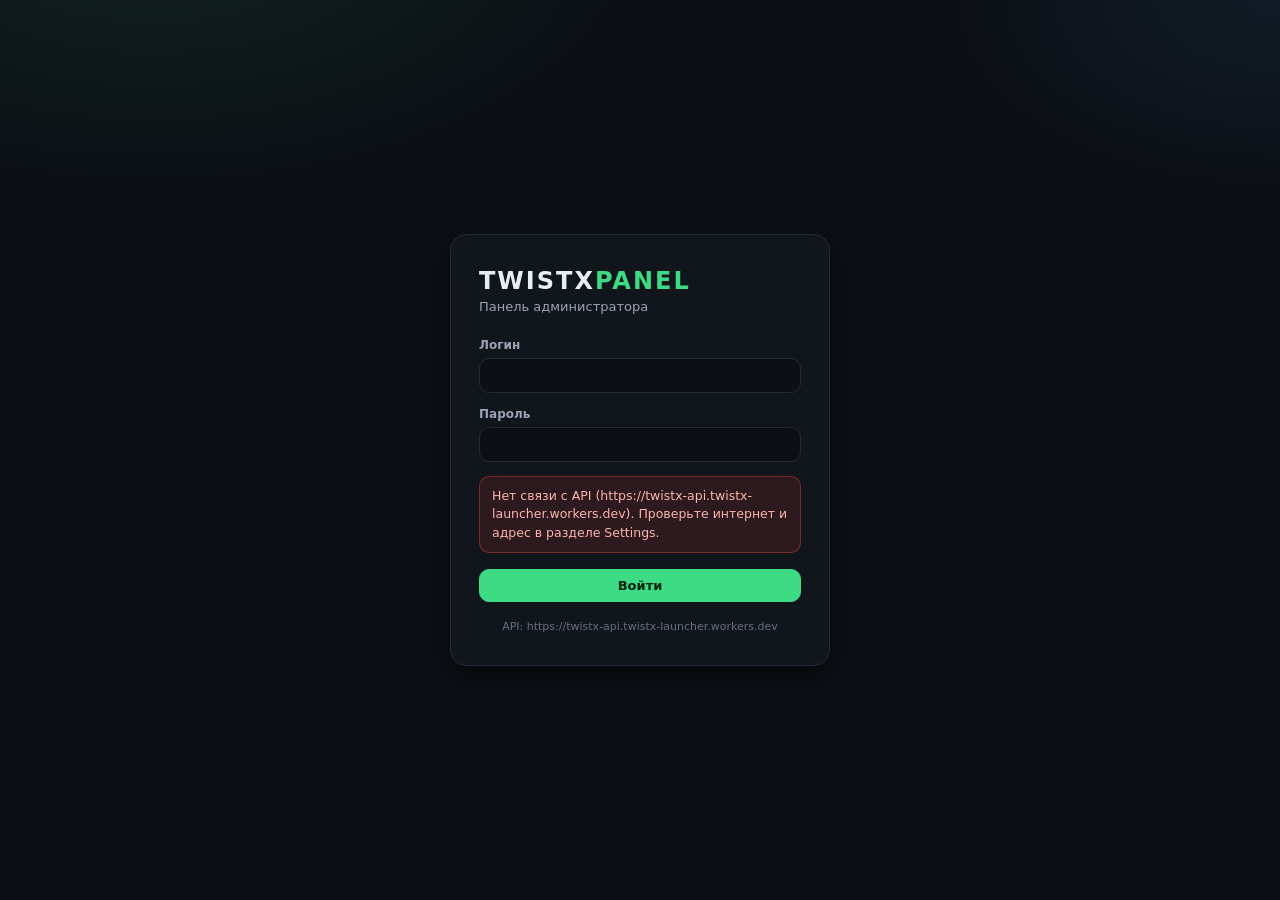
<file: panel/index.html>
<!DOCTYPE html>
<html lang="ru">
<head>
    <meta charset="UTF-8">
    <meta name="viewport" content="width=device-width, initial-scale=1.0">
    <meta name="robots" content="noindex, nofollow">
    <title>TwistX Panel</title>
    <link rel="icon" href="data:image/svg+xml,<svg xmlns='http://www.w3.org/2000/svg' viewBox='0 0 32 32'><text y='26' font-size='26'>🐸</text></svg>">
    <link rel="stylesheet" href="css/panel.css">
</head>
<body>
    <!-- ================= LOGIN ================= -->
    <div id="loginScreen" class="login-screen" hidden>
        <form id="loginForm" class="login-card" autocomplete="on">
            <h1 class="login-title">TWISTX<span>PANEL</span></h1>
            <p class="login-subtitle">Панель администратора</p>

            <label class="field">
                <span>Логин</span>
                <input type="text" id="loginUsername" name="username" autocomplete="username" required>
            </label>

            <label class="field">
                <span>Пароль</span>
                <input type="password" id="loginPassword" name="password" autocomplete="current-password" required>
            </label>

            <div id="loginError" class="login-error" hidden></div>
            <!-- Состояние связи с API: сюда попадают проблемы с адресом и сетью. -->
            <div id="apiNotice" class="login-notice" hidden></div>

            <button type="submit" class="btn btn-primary btn-block" id="loginSubmit">Войти</button>

            <p class="login-hint" id="loginApiHint"></p>
        </form>
    </div>

    <!-- ================= APP ================= -->
    <div id="appScreen" class="app" hidden>
        <aside class="sidebar">
            <div class="brand">
                <span class="brand-frog">🐸</span>
                <span class="brand-text">TWISTX<small>PANEL</small></span>
            </div>

            <nav class="nav" id="nav">
                <a href="#/dashboard" class="nav-item" data-view="dashboard"><i class="ico">▦</i>Dashboard</a>
                <a href="#/users" class="nav-item" data-view="users"><i class="ico">☺</i>Пользователи</a>
                <a href="#/servers" class="nav-item" data-view="servers"><i class="ico">▤</i>Servers</a>
                <a href="#/builds" class="nav-item" data-view="builds"><i class="ico">◈</i>Builds</a>
                <a href="#/files" class="nav-item" data-view="files"><i class="ico">▥</i>Files</a>
                <a href="#/mods" class="nav-item" data-view="mods"><i class="ico">✦</i>Mods</a>
                <a href="#/news" class="nav-item" data-view="news"><i class="ico">✉</i>News</a>
                <a href="#/settings" class="nav-item" data-view="settings"><i class="ico">⚙</i>Settings</a>
            </nav>

            <div class="sidebar-footer">
                <div class="whoami" id="whoami"></div>
                <button class="btn btn-ghost btn-block" id="logoutBtn">Выйти</button>
            </div>
        </aside>

        <main class="main">
            <header class="topbar">
                <h2 id="pageTitle">Dashboard</h2>
                <div class="topbar-actions" id="topbarActions"></div>
            </header>
            <section class="content" id="content"></section>
        </main>
    </div>

    <div id="toasts" class="toasts"></div>
    <div id="modalRoot"></div>

    <script src="js/config.js"></script>
    <script src="js/api.js"></script>
    <script src="js/ui.js"></script>
    <script src="js/state.js"></script>
    <script src="js/picker.js"></script>
    <script src="js/views/dashboard.js"></script>
    <script src="js/views/users.js"></script>
    <script src="js/views/servers.js"></script>
    <script src="js/views/builds.js"></script>
    <script src="js/views/files.js"></script>
    <script src="js/views/mods.js"></script>
    <script src="js/views/news.js"></script>
    <script src="js/views/settings.js"></script>
    <script src="js/app.js"></script>
</body>
</html>
</file>
<file: panel/css/panel.css>
/* TwistX Admin Panel — самостоятельная тема, без внешних зависимостей.
   Семантические цвета совпадают с лаунчером (web/css/globals.css). */

:root {
    --bradius: 10px;
    --success: #29ae6b;
    --error: #f04438;
    --warning: #fdb022;
    --info: #53b1fd;

    --accent: #3ddc84;
    --accent-dim: #2aa864;

    --bg: #0c0f14;
    --bg-2: #11151c;
    --bg-3: #161b24;
    --bg-hover: #1d232e;
    --border: #232a36;
    --border-soft: #1b212b;

    --text: #e8edf5;
    --text-dim: #9aa4b4;
    --text-faint: #66707f;

    --shadow: 0 10px 30px rgba(0, 0, 0, 0.45);
}

* { box-sizing: border-box; }

html, body {
    margin: 0;
    padding: 0;
    height: 100%;
    background: var(--bg);
    color: var(--text);
    font-family: Manrope, "Segoe UI", system-ui, -apple-system, sans-serif;
    font-size: 14px;
}

body::before {
    content: "";
    position: fixed;
    inset: 0;
    background:
        radial-gradient(900px 500px at 12% -10%, rgba(61, 220, 132, 0.10), transparent 60%),
        radial-gradient(700px 400px at 100% 0%, rgba(83, 177, 253, 0.08), transparent 55%);
    pointer-events: none;
    z-index: 0;
}

[hidden] { display: none !important; }

/* ==================== LOGIN ==================== */
.login-screen {
    position: relative;
    z-index: 1;
    min-height: 100vh;
    display: grid;
    place-items: center;
    padding: 24px;
}

.login-card {
    width: 100%;
    max-width: 380px;
    background: var(--bg-2);
    border: 1px solid var(--border);
    border-radius: 16px;
    padding: 32px 28px;
    box-shadow: var(--shadow);
}

.login-title {
    margin: 0 0 4px;
    font-size: 24px;
    letter-spacing: 2px;
    font-weight: 800;
}

.login-title span { color: var(--accent); }

.login-subtitle {
    margin: 0 0 24px;
    color: var(--text-dim);
    font-size: 13px;
}

.login-error {
    background: rgba(240, 68, 56, 0.12);
    border: 1px solid rgba(240, 68, 56, 0.4);
    color: #ffb4ae;
    padding: 10px 12px;
    border-radius: var(--bradius);
    font-size: 13px;
    margin-bottom: 16px;
}

/*
 * Сообщение о связи с API на экране входа: показываем, если сохранённый адрес
 * API не отвечает и панель переключилась на адрес по умолчанию либо не нашла
 * рабочий адрес вовсе.
 */
.login-notice {
    padding: 10px 12px;
    border-radius: var(--bradius);
    font-size: 12.5px;
    line-height: 1.45;
    margin-bottom: 16px;
    background: rgba(250, 176, 5, 0.12);
    border: 1px solid rgba(250, 176, 5, 0.38);
    color: #ffd977;
}

.login-notice.is-error {
    background: rgba(240, 68, 56, 0.12);
    border-color: rgba(240, 68, 56, 0.4);
    color: #ffb4ae;
}

.login-hint {
    margin: 18px 0 0;
    font-size: 11px;
    color: var(--text-faint);
    text-align: center;
    word-break: break-all;
}

/* ==================== LAYOUT ==================== */
.app {
    position: relative;
    z-index: 1;
    display: grid;
    grid-template-columns: 232px 1fr;
    min-height: 100vh;
}

.sidebar {
    background: var(--bg-2);
    border-right: 1px solid var(--border);
    display: flex;
    flex-direction: column;
    padding: 18px 14px;
    gap: 18px;
    position: sticky;
    top: 0;
    height: 100vh;
}

.brand {
    display: flex;
    align-items: center;
    gap: 10px;
    padding: 4px 6px 0;
}

.brand-frog { font-size: 22px; }

.brand-text {
    font-weight: 800;
    letter-spacing: 1.5px;
    font-size: 15px;
    display: flex;
    flex-direction: column;
    line-height: 1.1;
}

.brand-text small {
    color: var(--accent);
    font-size: 10px;
    letter-spacing: 3px;
    font-weight: 700;
}

.nav { display: flex; flex-direction: column; gap: 2px; flex: 1; }

.nav-item {
    display: flex;
    align-items: center;
    gap: 10px;
    padding: 9px 12px;
    border-radius: var(--bradius);
    color: var(--text-dim);
    text-decoration: none;
    font-weight: 600;
    font-size: 13.5px;
    transition: background 0.15s, color 0.15s;
}

.nav-item .ico {
    font-style: normal;
    width: 18px;
    text-align: center;
    opacity: 0.85;
}

.nav-item:hover { background: var(--bg-hover); color: var(--text); }

.nav-item.active {
    background: linear-gradient(90deg, rgba(61, 220, 132, 0.16), rgba(61, 220, 132, 0.02));
    color: var(--accent);
    box-shadow: inset 2px 0 0 var(--accent);
}

.sidebar-footer {
    border-top: 1px solid var(--border-soft);
    padding-top: 12px;
    display: flex;
    flex-direction: column;
    gap: 10px;
}

.whoami { font-size: 12px; color: var(--text-dim); }
.whoami b { color: var(--text); }

.main { display: flex; flex-direction: column; min-width: 0; }

.topbar {
    display: flex;
    align-items: center;
    justify-content: space-between;
    gap: 16px;
    padding: 20px 26px;
    border-bottom: 1px solid var(--border-soft);
    background: rgba(12, 15, 20, 0.82);
    backdrop-filter: blur(8px);
    position: sticky;
    top: 0;
    z-index: 5;
}

.topbar h2 { margin: 0; font-size: 19px; font-weight: 700; }
.topbar-actions { display: flex; gap: 8px; align-items: center; }

.content { padding: 22px 26px 60px; flex: 1; }

/* ==================== BUTTONS ==================== */
.btn {
    border: 1px solid var(--border);
    background: var(--bg-3);
    color: var(--text);
    padding: 8px 14px;
    border-radius: var(--bradius);
    font-family: inherit;
    font-size: 13px;
    font-weight: 600;
    cursor: pointer;
    transition: background 0.15s, border-color 0.15s, opacity 0.15s;
    white-space: nowrap;
}

.btn:hover:not(:disabled) { background: var(--bg-hover); border-color: #2e3746; }
.btn:disabled { opacity: 0.5; cursor: not-allowed; }

.btn-primary {
    background: var(--accent);
    border-color: var(--accent);
    color: #06240f;
}

.btn-primary:hover:not(:disabled) { background: #4ae892; border-color: #4ae892; }

.btn-danger { background: transparent; border-color: rgba(240, 68, 56, 0.5); color: #ff8a80; }
.btn-danger:hover:not(:disabled) { background: rgba(240, 68, 56, 0.14); }

.btn-ghost { background: transparent; }
.btn-sm { padding: 5px 10px; font-size: 12px; }
.btn-block { width: 100%; }

/* ==================== CARDS / GRID ==================== */
.grid { display: grid; gap: 16px; }
.grid-stats { grid-template-columns: repeat(auto-fit, minmax(180px, 1fr)); }
.grid-cards { grid-template-columns: repeat(auto-fill, minmax(320px, 1fr)); }

.card {
    background: var(--bg-2);
    border: 1px solid var(--border);
    border-radius: 14px;
    padding: 18px;
}

.card-title {
    margin: 0 0 14px;
    font-size: 13px;
    text-transform: uppercase;
    letter-spacing: 1px;
    color: var(--text-dim);
    font-weight: 700;
}

.stat-value { font-size: 30px; font-weight: 800; line-height: 1; }
.stat-label { color: var(--text-dim); font-size: 12.5px; margin-top: 8px; }
.stat-accent { color: var(--accent); }

.server-card { display: flex; flex-direction: column; gap: 12px; }

.server-card-head {
    display: flex;
    align-items: flex-start;
    justify-content: space-between;
    gap: 12px;
}

.server-name { font-size: 16px; font-weight: 700; margin: 0 0 4px; }
.server-desc { color: var(--text-dim); font-size: 12.5px; margin: 0; }

.server-meta {
    display: grid;
    grid-template-columns: repeat(2, 1fr);
    gap: 8px 14px;
    font-size: 12.5px;
    border-top: 1px solid var(--border-soft);
    padding-top: 12px;
}

.server-meta .k { color: var(--text-faint); display: block; font-size: 11px; }
.server-meta .v { color: var(--text); font-weight: 600; }
.server-card-actions { display: flex; gap: 8px; flex-wrap: wrap; }

/* ==================== BADGES ==================== */
.badge {
    display: inline-flex;
    align-items: center;
    gap: 6px;
    padding: 3px 9px;
    border-radius: 999px;
    font-size: 11px;
    font-weight: 700;
    letter-spacing: 0.4px;
    border: 1px solid transparent;
    white-space: nowrap;
}

.badge::before {
    content: "";
    width: 6px;
    height: 6px;
    border-radius: 50%;
    background: currentColor;
}

.badge-ONLINE { color: var(--success); background: rgba(41, 174, 107, 0.13); border-color: rgba(41, 174, 107, 0.35); }
.badge-OFFLINE { color: var(--text-faint); background: rgba(102, 112, 127, 0.14); border-color: rgba(102, 112, 127, 0.3); }
.badge-MAINTENANCE { color: var(--warning); background: rgba(253, 176, 34, 0.13); border-color: rgba(253, 176, 34, 0.35); }
.badge-published { color: var(--success); background: rgba(41, 174, 107, 0.13); border-color: rgba(41, 174, 107, 0.35); }
.badge-draft { color: var(--info); background: rgba(83, 177, 253, 0.13); border-color: rgba(83, 177, 253, 0.35); }
.badge-current { color: var(--accent); background: rgba(61, 220, 132, 0.13); border-color: rgba(61, 220, 132, 0.35); }
.badge-neutral { color: var(--text-dim); background: rgba(154, 164, 180, 0.1); border-color: var(--border); }

/* ==================== TABLE ==================== */
.table-wrap {
    background: var(--bg-2);
    border: 1px solid var(--border);
    border-radius: 14px;
    overflow: auto;
}

table { width: 100%; border-collapse: collapse; font-size: 13px; }

th {
    text-align: left;
    padding: 11px 14px;
    font-size: 11px;
    text-transform: uppercase;
    letter-spacing: 0.8px;
    color: var(--text-faint);
    border-bottom: 1px solid var(--border);
    background: var(--bg-3);
    white-space: nowrap;
    position: sticky;
    top: 0;
}

td { padding: 11px 14px; border-bottom: 1px solid var(--border-soft); vertical-align: middle; }
tbody tr:last-child td { border-bottom: none; }
tbody tr:hover { background: var(--bg-hover); }

.mono { font-family: "Cascadia Mono", Consolas, "Courier New", monospace; font-size: 12px; }
.nowrap { white-space: nowrap; }
.text-dim { color: var(--text-dim); }
.text-faint { color: var(--text-faint); }
.text-right { text-align: right; }
.row-actions { display: flex; gap: 6px; justify-content: flex-end; }

/* ==================== FIELDS ==================== */
.field { display: block; margin-bottom: 14px; }
.field > span { display: block; font-size: 12px; color: var(--text-dim); margin-bottom: 6px; font-weight: 600; }

input[type="text"], input[type="password"], input[type="number"], select, textarea {
    width: 100%;
    background: var(--bg);
    border: 1px solid var(--border);
    color: var(--text);
    border-radius: var(--bradius);
    padding: 9px 11px;
    font-family: inherit;
    font-size: 13px;
    transition: border-color 0.15s;
}

input:focus, select:focus, textarea:focus { outline: none; border-color: var(--accent); }
textarea { resize: vertical; min-height: 84px; }

.form-row { display: grid; grid-template-columns: 1fr 1fr; gap: 14px; }
.form-row-3 { display: grid; grid-template-columns: 1fr 1fr 1fr; gap: 14px; }

.hint { font-size: 11.5px; color: var(--text-faint); margin-top: 5px; }

/* ==================== MISC ==================== */
.empty {
    text-align: center;
    padding: 46px 20px;
    color: var(--text-dim);
    background: var(--bg-2);
    border: 1px dashed var(--border);
    border-radius: 14px;
}

.empty b { display: block; color: var(--text); margin-bottom: 6px; font-size: 15px; }

.loading { padding: 46px; text-align: center; color: var(--text-dim); }

.spinner {
    width: 22px;
    height: 22px;
    border: 2px solid var(--border);
    border-top-color: var(--accent);
    border-radius: 50%;
    margin: 0 auto 12px;
    animation: spin 0.8s linear infinite;
}

@keyframes spin { to { transform: rotate(360deg); } }

.section-title {
    display: flex;
    align-items: center;
    justify-content: space-between;
    gap: 12px;
    margin: 26px 0 14px;
}

.section-title h3 { margin: 0; font-size: 15px; font-weight: 700; }
.section-title:first-child { margin-top: 0; }

/* ==================== TOASTS ==================== */
.toasts {
    position: fixed;
    right: 20px;
    bottom: 20px;
    z-index: 100;
    display: flex;
    flex-direction: column;
    gap: 10px;
    max-width: 360px;
}

.toast {
    background: var(--bg-3);
    border: 1px solid var(--border);
    border-left: 3px solid var(--info);
    border-radius: var(--bradius);
    padding: 12px 14px;
    font-size: 13px;
    box-shadow: var(--shadow);
    animation: toastIn 0.18s ease-out;
}

.toast.success { border-left-color: var(--success); }
.toast.error { border-left-color: var(--error); }
.toast.warn { border-left-color: var(--warning); }

@keyframes toastIn { from { opacity: 0; transform: translateY(8px); } to { opacity: 1; transform: none; } }

/* ==================== MODAL ==================== */
.modal-backdrop {
    position: fixed;
    inset: 0;
    background: rgba(5, 7, 10, 0.72);
    backdrop-filter: blur(3px);
    z-index: 200;
    display: grid;
    place-items: center;
    padding: 24px;
    overflow: auto;
}

.modal {
    background: var(--bg-2);
    border: 1px solid var(--border);
    border-radius: 16px;
    width: 100%;
    max-width: 560px;
    box-shadow: var(--shadow);
    animation: toastIn 0.16s ease-out;
}

.modal-lg { max-width: 760px; }

.modal-head {
    display: flex;
    align-items: center;
    justify-content: space-between;
    padding: 18px 22px;
    border-bottom: 1px solid var(--border-soft);
}

.modal-head h3 { margin: 0; font-size: 16px; }
.modal-close { background: none; border: none; color: var(--text-dim); font-size: 20px; cursor: pointer; line-height: 1; padding: 4px 8px; border-radius: 6px; }
.modal-close:hover { background: var(--bg-hover); color: var(--text); }

.modal-body { padding: 20px 22px; max-height: 66vh; overflow: auto; }

.modal-foot {
    display: flex;
    justify-content: flex-end;
    gap: 10px;
    padding: 16px 22px;
    border-top: 1px solid var(--border-soft);
}

/* ==================== PROGRESS ==================== */
.progress { height: 8px; background: var(--bg); border-radius: 999px; overflow: hidden; margin-top: 8px; }
.progress-bar { height: 100%; background: var(--accent); width: 0; transition: width 0.15s; }

/* ==================== RESPONSIVE ==================== */
@media (max-width: 880px) {
    .app { grid-template-columns: 1fr; }
    .sidebar { position: static; height: auto; flex-direction: row; align-items: center; flex-wrap: wrap; }
    .nav { flex-direction: row; flex-wrap: wrap; }
    .sidebar-footer { border: none; padding: 0; flex-direction: row; align-items: center; }
    .form-row, .form-row-3 { grid-template-columns: 1fr; }
}
</file>
